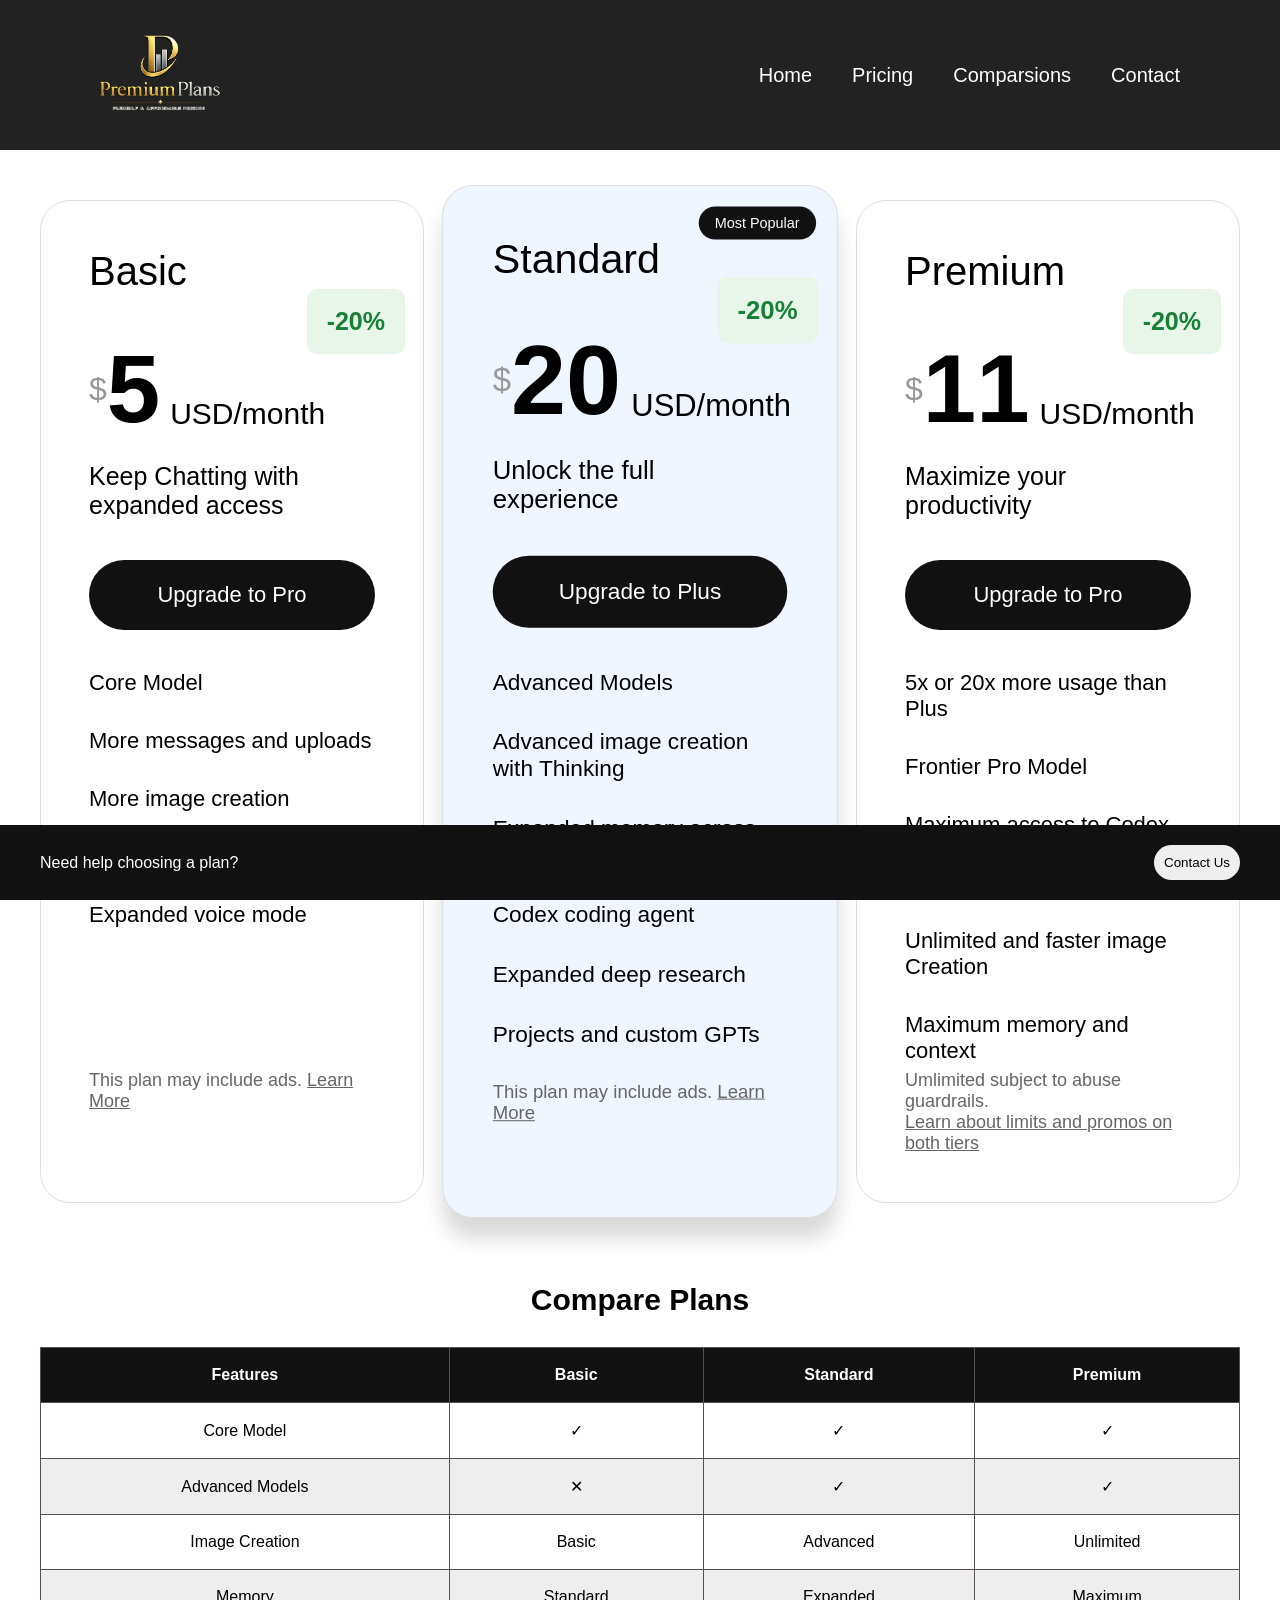
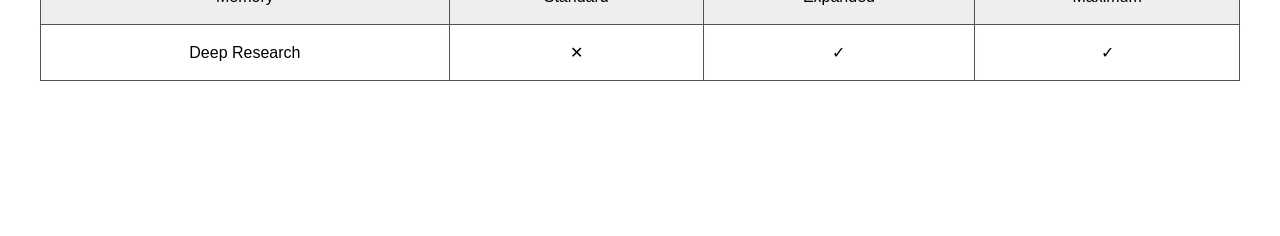
<file: index.html>
<!DOCTYPE html>
<html lang="en">

<head>
    <meta charset="UTF-8">
    <meta name="viewport" content="width=device-width, initial-scale=1.0">
    <title>Premium-Planss</title>
    <link rel="stylesheet" href="styles/style.css">
</head>

<body>
    <header>
        <img src="Images/Logo-Brand.png" alt="logo" class="logo">
        <nav>
            <ul>
                <li><a href="index.html">Home</a></li>
                <li><a href="#pricing">Pricing</a></li>
                <li><a href="#comparison">Comparsions</a></li>
                <li><a href="#contact">Contact</a></li>
            </ul>
        </nav>

    </header>
    <main>
        <div class="container" id="pricing">
            <div class="pricing-card Basic">
                <h2>Basic</h2>
                <div class="price">
                    <span class="discount">-20%</span>
                    <sup>$</sup>
                    <h2>5</h2>
                    <span>USD/month</span>
                </div>
                <br>
                <p>Keep Chatting with expanded access</p>
                <br>
                <button>Upgrade to Pro</button>
                <ul>
                    <li>Core Model</li>
                    <li>More messages and uploads</li>
                    <li>More image creation</li>
                    <li>Longer memory</li>
                    <li>Expanded voice mode</li>
                </ul>
                <footer>
                    <p>This plan may include ads. <u>Learn More</u></p>
                </footer>
            </div>
            <div class="pricing-card Standard">
                <span class="badge">Most Popular</span>
                <h2>Standard</h2>
                <div class="price">
                    <span class="discount">-20%</span>

                    <sup>$</sup>
                    <h2>20</h2>
                    <span>USD/month</span>

                </div>
                <br>
                <p>Unlock the full experience</p>
                <br>
                <button>Upgrade to Plus</button>
                <ul>
                    <li>Advanced Models</li>
                    <li>Advanced image creation with Thinking</li>
                    <li>Expanded memory across chats</li>
                    <li>Codex coding agent</li>
                    <li>Expanded deep research</li>
                    <li>Projects and custom GPTs</li>
                </ul>
                <footer>
                    <p>This plan may include ads. <u>Learn More</u></p>
                </footer>
            </div>
            <div class="pricing-card Premium">
                <h2>Premium</h2>
                <div class="price">
                    <span class="discount">-20%</span>

                    <sup>$</sup>
                    <h2>11</h2>
                    <span>USD/month</span>

                </div>
                <br>
                <p>Maximize your productivity</p>
                <br><button>Upgrade to Pro</button>
                <ul>
                    <li>5x or 20x more usage than Plus</li>
                    <li>Frontier Pro Model</li>
                    <li>Maximum access to Codex</li>
                    <li>Unlimited Core Chat</li>
                    <li>Unlimited and faster image Creation</li>
                    <li>Maximum memory and context</li>
                </ul>
                <footer>
                    <p>Umlimited subject to abuse guardrails. <br>
                        <u>Learn about limits and promos on both tiers</u>
                    </p>
                </footer>
            </div>
        </div>
        <section class="comparison" id="comparison">
            <h2>Compare Plans</h2>

            <table>
                <thead>
                    <tr>
                        <th>Features</th>
                        <th>Basic</th>
                        <th>Standard</th>
                        <th>Premium</th>
                    </tr>
                </thead>
                <tbody>
                    <tr>
                        <td>Core Model</td>
                        <td>✓</td>
                        <td>✓</td>
                        <td>✓</td>
                    </tr>

                    <tr>
                        <td>Advanced Models</td>
                        <td>✕</td>
                        <td>✓</td>
                        <td>✓</td>
                    </tr>

                    <tr>
                        <td>Image Creation</td>
                        <td>Basic</td>
                        <td>Advanced</td>
                        <td>Unlimited</td>
                    </tr>

                    <tr>
                        <td>Memory</td>
                        <td>Standard</td>
                        <td>Expanded</td>
                        <td>Maximum</td>
                    </tr>

                    <tr>
                        <td>Deep Research</td>
                        <td>✕</td>
                        <td>✓</td>
                        <td>✓</td>
                    </tr>

            </table>
        </section>
        <div class="contact" id="contact">
            <p>Need help choosing a plan?</p>
            <button>Contact Us</button>
        </div>
    </main>

</body>

</html>
</file>
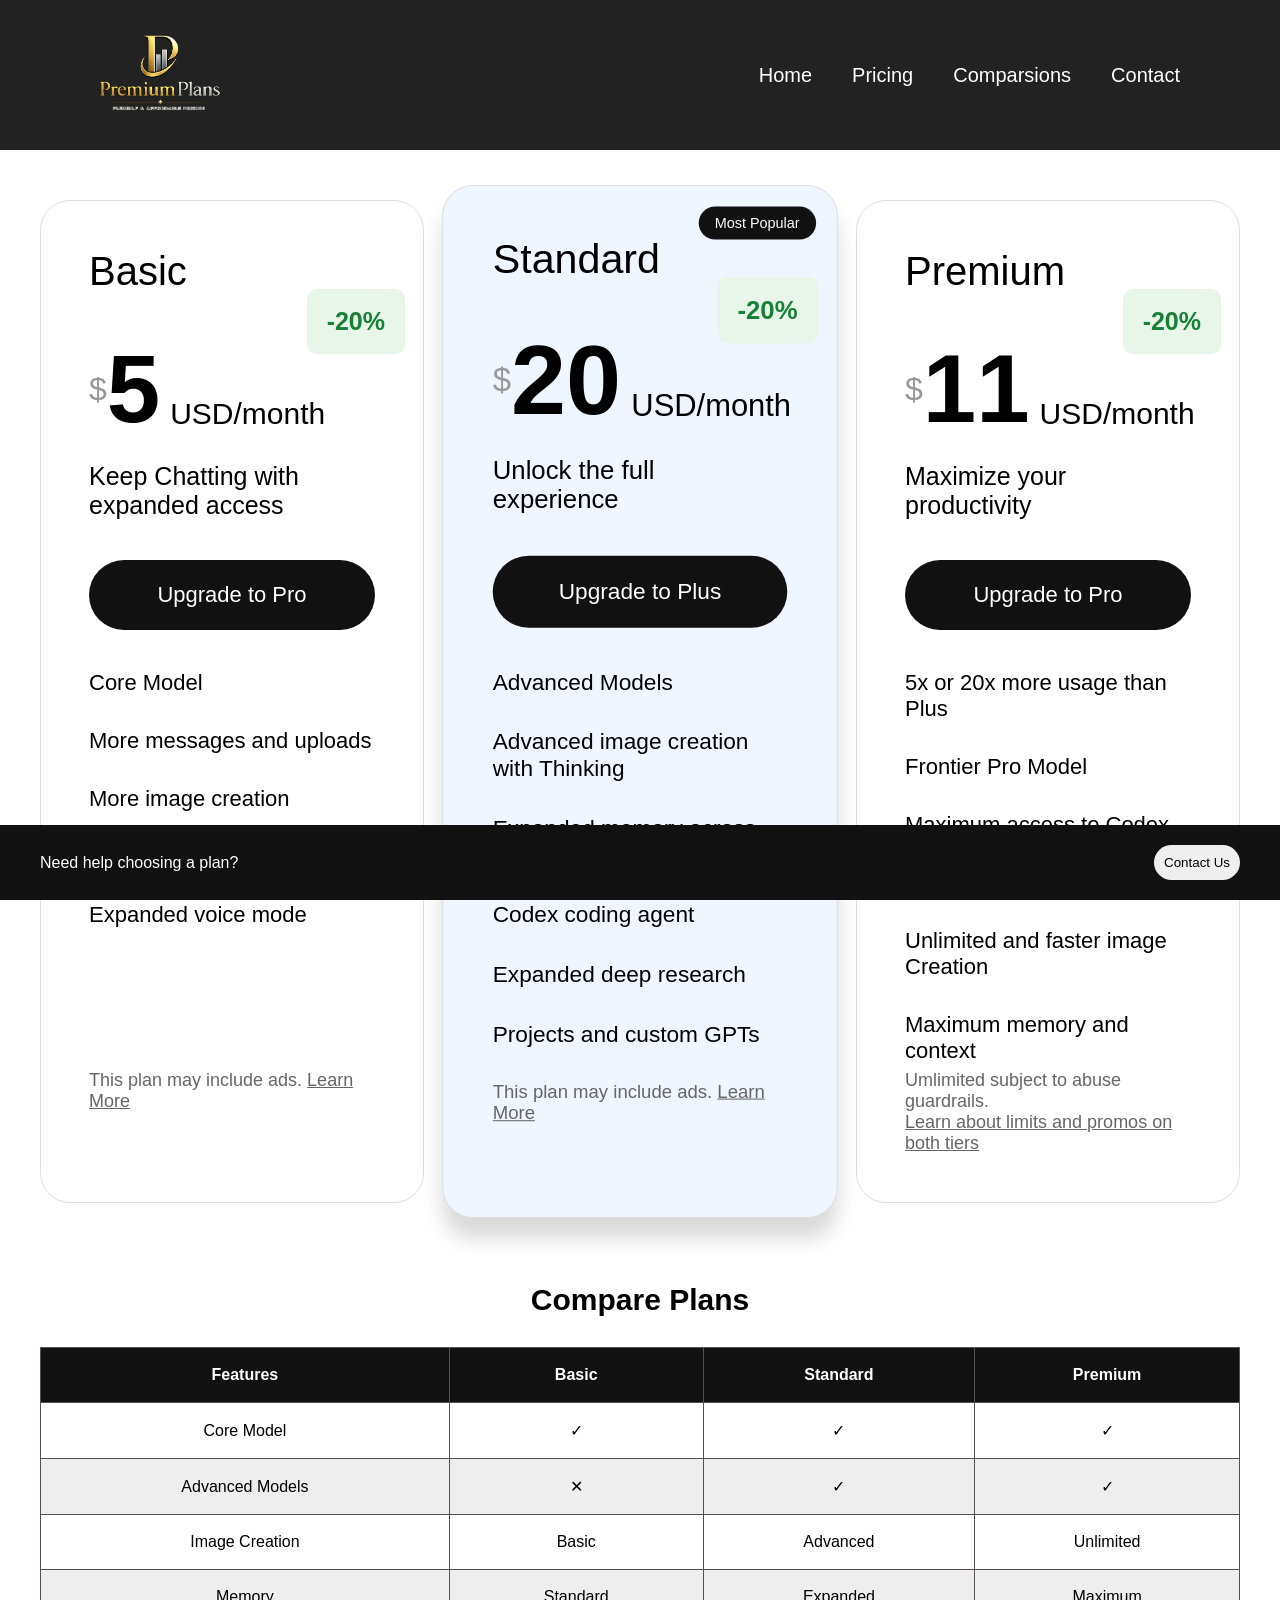
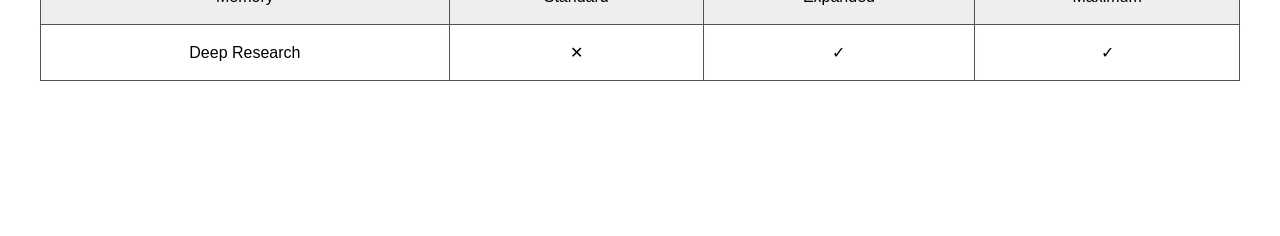
<file: pricing.html>
<!DOCTYPE html>
<html lang="en">

<head>
    <meta charset="UTF-8">
    <meta name="viewport" content="width=device-width, initial-scale=1.0">
    <title>Premium-Planss</title>
    <link rel="stylesheet" href="styles/style.css">
</head>

<body>
    <header>
        <img src="Images/Logo-Brand.png" alt="logo" class="logo">
        <nav>
            <ul>
                <li><a href="pricing.html">Home</a></li>
                <li><a href="#pricing">Pricing</a></li>
                <li><a href="#comparison">Comparsions</a></li>
                <li><a href="#contact">Contact</a></li>
            </ul>
        </nav>

    </header>
    <main>
        <div class="container" id="pricing">
            <div class="pricing-card Basic">
                <h2>Basic</h2>
                <div class="price">
                    <span class="discount">-20%</span>
                    <sup>$</sup>
                    <h2>5</h2>
                    <span>USD/month</span>
                </div>
                <br>
                <p>Keep Chatting with expanded access</p>
                <br>
                <button>Upgrade to Pro</button>
                <ul>
                    <li>Core Model</li>
                    <li>More messages and uploads</li>
                    <li>More image creation</li>
                    <li>Longer memory</li>
                    <li>Expanded voice mode</li>
                </ul>
                <footer>
                    <p>This plan may include ads. <u>Learn More</u></p>
                </footer>
            </div>
            <div class="pricing-card Standard">
                <span class="badge">Most Popular</span>
                <h2>Standard</h2>
                <div class="price">
                    <span class="discount">-20%</span>

                    <sup>$</sup>
                    <h2>20</h2>
                    <span>USD/month</span>

                </div>
                <br>
                <p>Unlock the full experience</p>
                <br>
                <button>Upgrade to Plus</button>
                <ul>
                    <li>Advanced Models</li>
                    <li>Advanced image creation with Thinking</li>
                    <li>Expanded memory across chats</li>
                    <li>Codex coding agent</li>
                    <li>Expanded deep research</li>
                    <li>Projects and custom GPTs</li>
                </ul>
                <footer>
                    <p>This plan may include ads. <u>Learn More</u></p>
                </footer>
            </div>
            <div class="pricing-card Premium">
                <h2>Premium</h2>
                <div class="price">
                    <span class="discount">-20%</span>

                    <sup>$</sup>
                    <h2>11</h2>
                    <span>USD/month</span>

                </div>
                <br>
                <p>Maximize your productivity</p>
                <br><button>Upgrade to Pro</button>
                <ul>
                    <li>5x or 20x more usage than Plus</li>
                    <li>Frontier Pro Model</li>
                    <li>Maximum access to Codex</li>
                    <li>Unlimited Core Chat</li>
                    <li>Unlimited and faster image Creation</li>
                    <li>Maximum memory and context</li>
                </ul>
                <footer>
                    <p>Umlimited subject to abuse guardrails. <br>
                        <u>Learn about limits and promos on both tiers</u>
                    </p>
                </footer>
            </div>
        </div>
        <section class="comparison" id="comparison">
            <h2>Compare Plans</h2>

            <table>
                <thead>
                    <tr>
                        <th>Features</th>
                        <th>Basic</th>
                        <th>Standard</th>
                        <th>Premium</th>
                    </tr>
                </thead>
                <tbody>
                    <tr>
                        <td>Core Model</td>
                        <td>✓</td>
                        <td>✓</td>
                        <td>✓</td>
                    </tr>

                    <tr>
                        <td>Advanced Models</td>
                        <td>✕</td>
                        <td>✓</td>
                        <td>✓</td>
                    </tr>

                    <tr>
                        <td>Image Creation</td>
                        <td>Basic</td>
                        <td>Advanced</td>
                        <td>Unlimited</td>
                    </tr>

                    <tr>
                        <td>Memory</td>
                        <td>Standard</td>
                        <td>Expanded</td>
                        <td>Maximum</td>
                    </tr>

                    <tr>
                        <td>Deep Research</td>
                        <td>✕</td>
                        <td>✓</td>
                        <td>✓</td>
                    </tr>

            </table>
        </section>
        <div class="contact" id="contact">
            <p>Need help choosing a plan?</p>
            <button>Contact Us</button>
        </div>
    </main>

</body>

</html>
</file>
<file: styles/style.css>
* {
    margin: 0;
    padding: 0;
    box-sizing: border-box;
}
html{
    overscroll-behavior-y:none ;
}

body {
    font-family: Arial, Helvetica, sans-serif;
}

header {
    display: flex;
    justify-content: space-between;
    align-items: center;
    padding: 0px 50px;
    background-color: #222;
}

.logo {
    width: 220px;
    height: 150px;
    object-fit: cover;
}

nav ul {
    list-style: none;
    display: flex;
    gap: 40px;
    margin-right: 50px;
    /* padding-right:50px */
}

nav a {
    text-decoration: none;
    color: white;
    font-size: 20px
}

nav a:hover {
    color: #00bcd4
}

/* .no{
    display:inline-block    
} */
/* main{
background-color: #00bcd4;
padding:20px;
width:800px;
margin:auto
} */

.container {
    display: grid;
    grid-template-columns: repeat(
        auto-fit,minmax(280px,1fr));
    gap: 24px;
    max-width: 1400px;
    margin: 50px auto;
    padding: 0px 40px;

}

.pricing-card {
    background-color: #ffffff;
    border: 1px solid #dedede;
    border-radius: 30px;
    padding: 48px
}

.pricing-card>h2 {
    font-size: 40px;
    font-weight: 500;
    margin-bottom: 40px;
}

.price {
    display: flex;
}

.price sup {
    color: #999;
    font-size: 32px
}

.price h2 {
    font-size: 96px;
    margin: 0;
}

.price span {
    font-size: 30px;
    padding-top: 50px;
    padding-left: 10px;
}

.pricing-card>p {
    font-size: 25px;
    height:60px;
}

.pricing-card button {
    width: 100%;
    padding: 22px;

    border: none;
    border-radius: 50px;

    background-color: #111;
    color: white;

    font-size: 22px;

    cursor: pointer;

    margin: 20px 0 40px; 
}
.pricing-card ul{
    list-style: none;
    min-height:400px
}
.pricing-card li{
    font-size:22px;
    margin-bottom:32px
}
.pricing-card footer p{
    font-size:18px;
    color:#666;
}
.pricing-card footer u{
    cursor:pointer;
}
.Standard{
   background-color: #f0f6ff;
    transform: scale(1.03);
    box-shadow: 0 20px 20px rgba(0,0,0,0.15);
    position:relative
}
.badge{
    position:absolute;
    top: 2%;
    right: 20px;
    z-index: 10;
    
    background-color: #111;
    color:white;
    padding:8px 16px;
    border-radius: 20px;

    font-size:14px;
}
.comparison{
    max-width: 1200px;
    margin:80px auto;
}
.comparison h2{
    text-align: center;
    margin-bottom:30px;
    font-size:30px
}
table{
    width:100%;
    border-collapse: collapse;
}
th,td{
    border:1px solid #585050;
    padding:18px;
    text-align: center;
}
th{
    background-color: #111;
    color:white;
}
tbody tr:nth-child(even){
    background-color: #efeeee;
}
.contact{
    position:sticky;
    bottom:0px;

    display:flex;
    justify-content: space-between;
    align-items: center;

    padding:20px 40px;
    background-color: #111;
    color: white;
    z-index: 100;
    margin-bottom: 0px;
    
}
.contact button{
    border-style: none;
    border-radius: 20px;
    padding:10px;
}
.contact button:hover{
    background-color: #c2bfbf;
}

.container>div{
    transition: transform 0.3s ease,box-shadow 0.3s ease;

}
.container>div:hover{
    transform: translateY(-20px);
    box-shadow: 0 10px 15px rgba(0,0,0,0.15);
}
tbody tr:hover{
    background-color: #c5bfbf;
}
.price{
    position:relative;
    display: flex;
    align-items: center;
}
.price .discount{
    position: absolute;
    top: -45px;
    right: -30px;

    background-color: #e8f5e9;
    color: #188038;

    font-size: 25px;
    line-height: 1;
    font-weight: 600;

    padding: 20px 20px;
    border-radius: 10px;
    }
</file>
